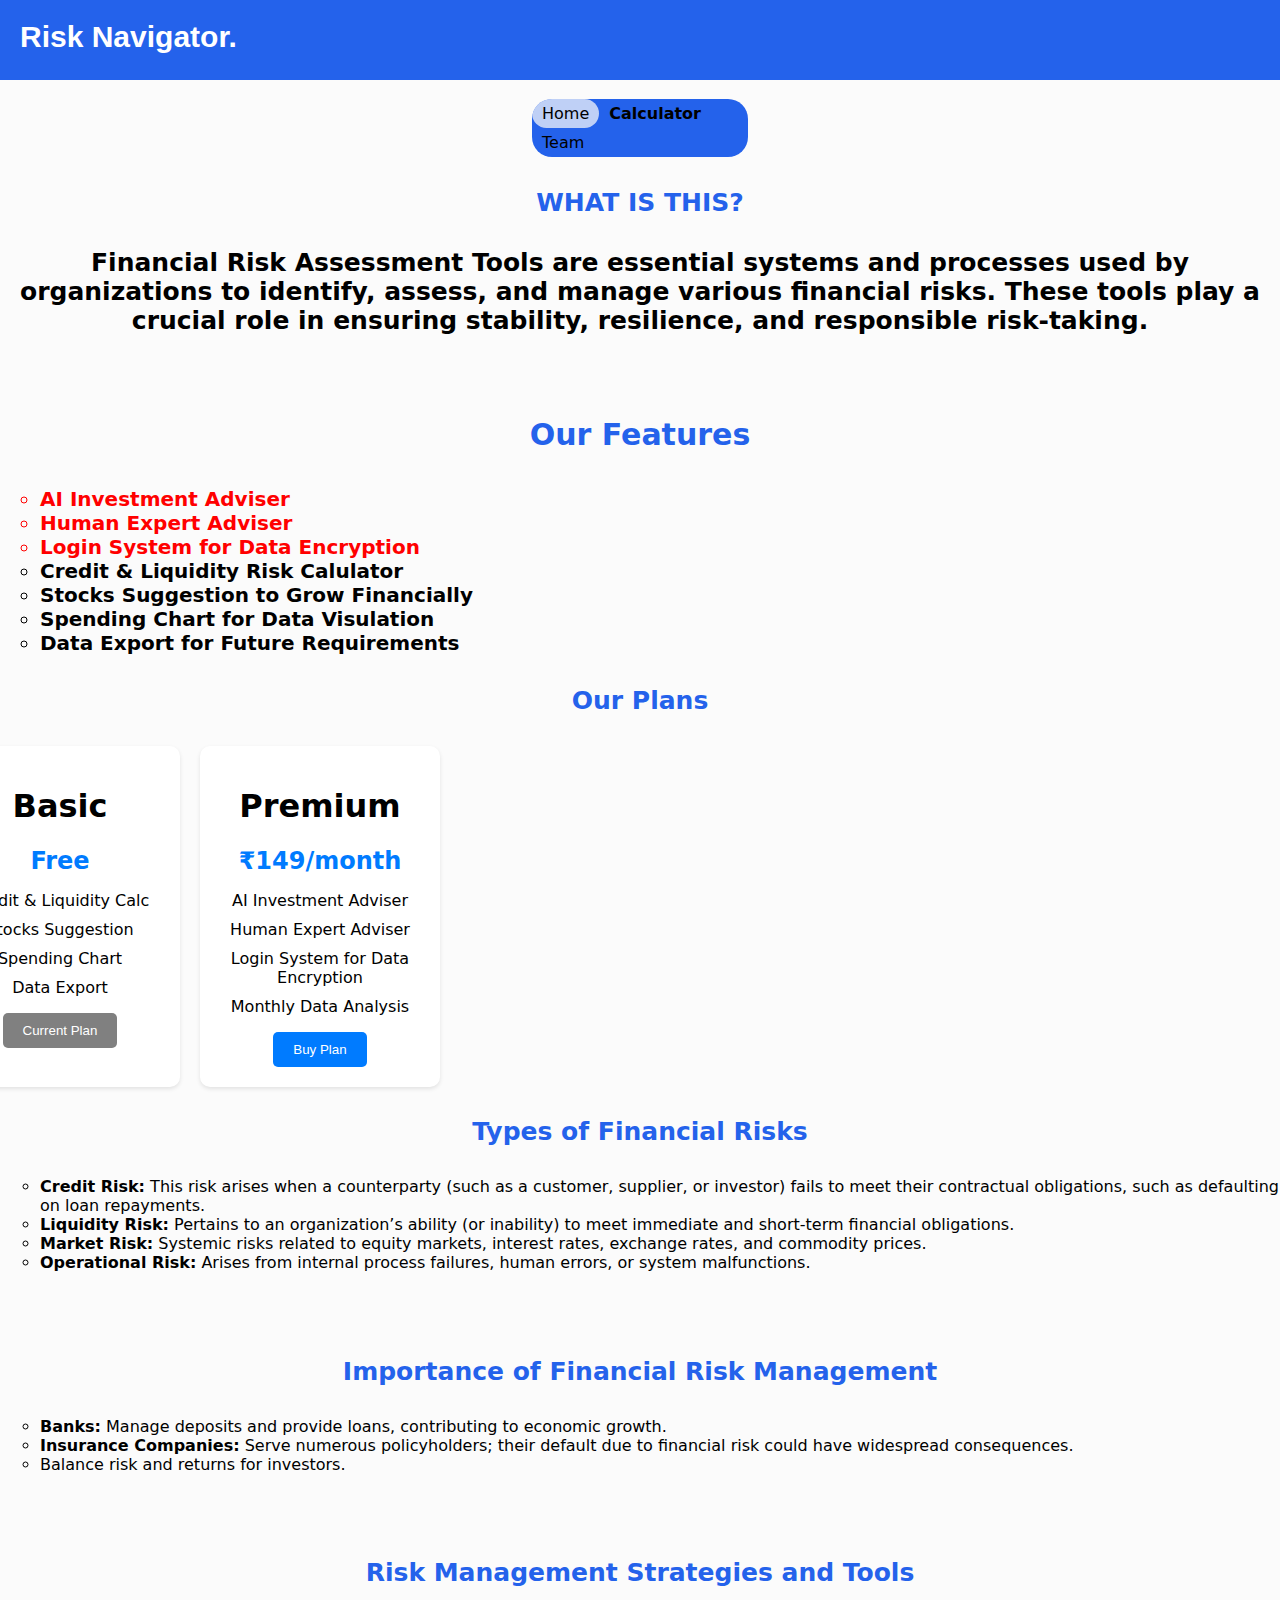
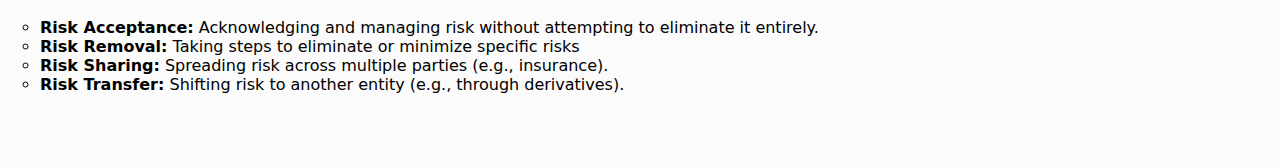
<file: index.html>
<html lang="en">

<head>
    <meta charset="UTF-8">
    <meta name="viewport" content="width=device-width, initial-scale=1.0">
    <link rel="stylesheet" href="style.css">
    <title>Home</title>
</head>

<body>
    <div class="nav">
        <div class="tit">Risk Navigator.</div>
    </div><br>

    <ul class="ul">
        <li class="li"><a class="active" href="index.html">Home</a></li>
        <li class="li"><a href="calc.html" style="font-weight: bold;">Calculator</a></li>
        <li class="li"><a href="team.html">Team </a></li>
    </ul>

    <div class="m1">
        <h2>WHAT IS THIS?</h2>
        <p style="font-size: 25px;"><b>Financial Risk Assessment Tools are essential systems and processes used by
                organizations to identify, assess, and manage various financial risks. These tools play a crucial role
                in ensuring stability, resilience, and responsible risk-taking.</b></p><br><br>

        <div class="main" style="font-size: 20px;">
            <h2 style="font-size: 30px;">Our Features</h2>
            <ul style="font-weight: bold; color: rgb(0, 0, 0);">
                <li style="color: red;">AI Investment Adviser</li>
                <li style="color: red;">Human Expert Adviser </li>
                <li style="color: red;">Login System for Data Encryption</li>
                <li>Credit & Liquidity Risk Calulator</li>

                <li>Stocks Suggestion to Grow Financially</li>
                <li>Spending Chart for Data Visulation</li>
                <li>Data Export for Future Requirements</li>
        </div>







<h2>Our Plans</h2>
        <div class="pricing-table" style="margin-left: -900px;">
            <div class="plan">
                <h1>Basic</h1>
                <p class="price">Free</p>
                <ul class="u">
                    <li class="l">Credit & Liquidity Calc</li>

                    <li class="l">Stocks Suggestion</li>
                    <li class="l">Spending Chart</li>
                    <li class="l">Data Export</li>
                </ul>
                <button style="background-color: gray;">Current Plan</button>
            </div>
            <div class="plan">
                <h1>Premium</h2>
                    <p class="price">₹149/month</p>
                    <ul class="u">
                        <li class="l">AI Investment Adviser</li>
                        <li class="l">Human Expert Adviser</li>
                        <li class="l">Login System for Data Encryption</li>
                        <li>Monthly Data Analysis</li>
                    </ul>
                    <button>Buy Plan</button>
            </div>
        </div>











        <h2>Types of Financial Risks</h2>
        <ul>
            <li><b>Credit Risk:</b> This risk arises when a counterparty (such as a customer, supplier, or investor)
                fails to meet their contractual obligations, such as defaulting on loan repayments.</li>
            <li><b>Liquidity Risk:</b> Pertains to an organization’s ability (or inability) to meet immediate and
                short-term financial obligations.</li>
            <li><b>Market Risk:</b> Systemic risks related to equity markets, interest rates, exchange rates, and
                commodity prices.</li>
            <li><b>Operational Risk:</b> Arises from internal process failures, human errors, or system malfunctions.
            </li>
        </ul><br><br>

        <h2>Importance of Financial Risk Management</h2>
        <ul>
            <li><b>Banks:</b> Manage deposits and provide loans, contributing to economic growth.</li>
            <li><b>Insurance Companies:</b> Serve numerous policyholders; their default due to financial risk could have
                widespread consequences.</li>
            <li>
                <bInvestment Managers:></b> Balance risk and returns for investors.
            </li>
        </ul><br><br>

        <h2>Risk Management Strategies and Tools</h2>
        <ul>
            <li><b>Risk Acceptance:</b> Acknowledging and managing risk without attempting to eliminate it entirely.
            </li>
            <li><b>Risk Removal:</b> Taking steps to eliminate or minimize specific risks</li>
            <li><b>Risk Sharing:</b> Spreading risk across multiple parties (e.g., insurance).</li>
            <li><b>Risk Transfer:</b> Shifting risk to another entity (e.g., through derivatives).</li>
        </ul>
    </div>

    <br><br><br>
</body>

</html>
</file>
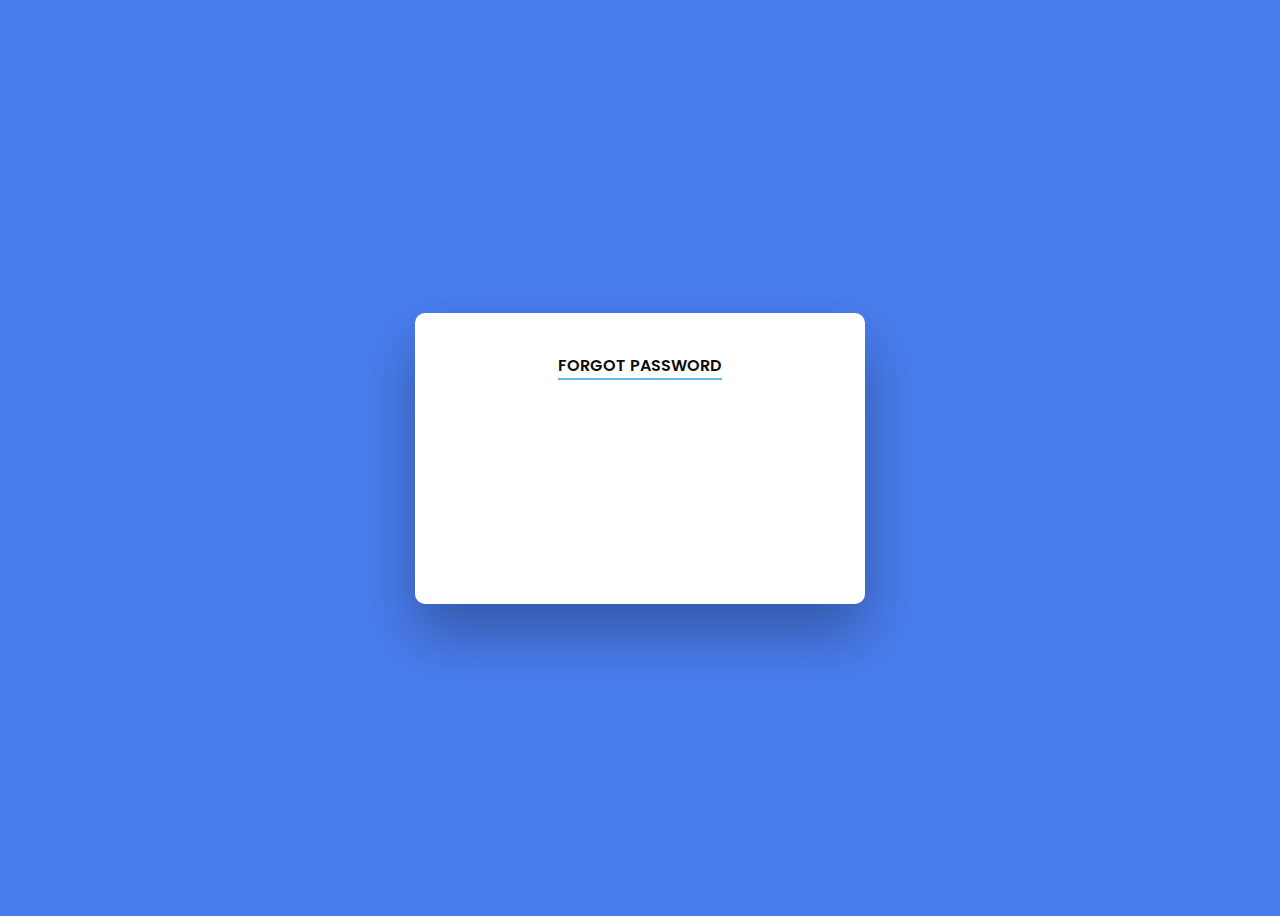
<file: FP.html>
<!DOCTYPE html>
<html lang="en">

<head>
    <meta charset="utf-8">
    <meta content="width=device-width, initial-scale=1.0" name="viewport">

    <title>PANKAJ CHAVAN</title>
    <link rel="stylesheet" href="login.css">
</head>

<body>


<div class="wrapper fadeInDown">
    <div id="formContent">
      <!-- Tabs Titles -->
     <a href="login2.html"> <h2 class="active">FORGOT PASSWORD </h2></a>
      <!-- Login Form -->
      <form action="login.html">
        <input type="text" id="login" class="fadeIn second" name="login" placeholder="Enter Your Email">
        <input type="text" id="password" class="fadeIn third" name="login" placeholder="OTP">
        <input type="submit" class="fadeIn fourth" value="CHANGE PASSWORD">
      </form>
      
  
    </div>
  </div>

</body>
</file>
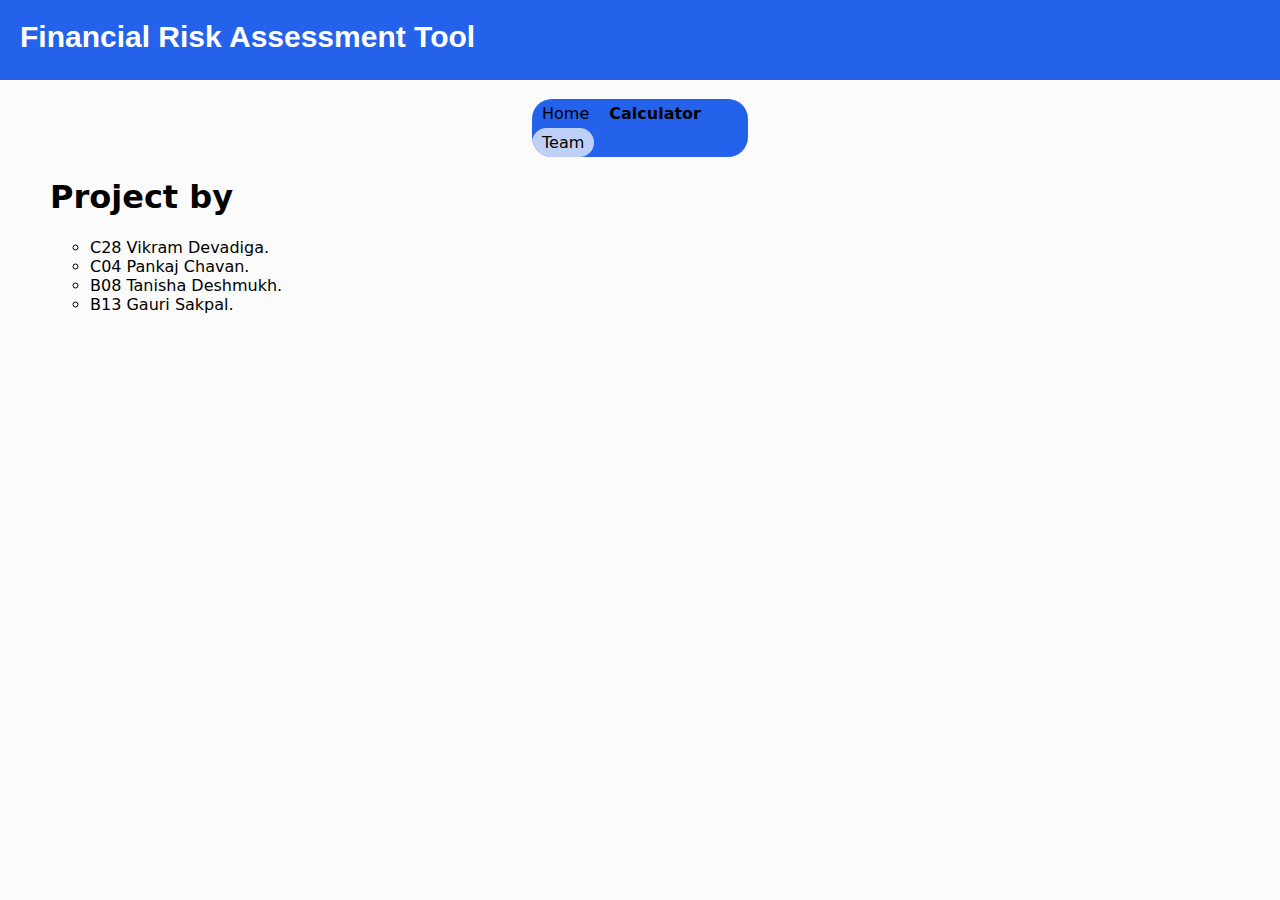
<file: team.html>
<html lang="en">

<head>
    <meta charset="UTF-8">
    <meta name="viewport" content="width=device-width, initial-scale=1.0">
    <link rel="stylesheet" href="style.css">
    <title>Home</title>
</head>

<body>
    <div class="nav">
        <div class="tit">Financial Risk Assessment Tool</div>
    </div><br>

    <ul class="ul">
        <li class="li"><a href="index.html">Home</a></li>
        <li class="li"><a href="calc.html" style="font-weight: bold;">Calculator</a></li>
        <li class="li"><a class="active" href="team.html">Team </a></li>
    </ul>
    

    <div class="main" style="margin-left: 50px;">
        <h1>Project by</h1>
        <ul>
            <li>C28 Vikram Devadiga.</li>
            <li>C04 Pankaj Chavan.</li>
            <li>B08 Tanisha Deshmukh.</li>
            <li>B13 Gauri Sakpal.</li>
        </ul>
    </div>











</body>

</html>
</file>
<file: style.css>
body{
    margin: 0;
    padding: 0;
    font-family: system-ui, -apple-system, BlinkMacSystemFont, 'Segoe UI', Roboto, Oxygen, Ubuntu, Cantarell, 'Open Sans', 'Helvetica Neue', sans-serif;
    background-color: rgba(167, 167, 167, 0.047);
}

.nav{
    background-color: #2462eb;
    height: 80px;
    color: white;
    font-weight: bold;
    padding-left: 20px;
}
.tit{
    padding-top: 20px;
    font-size: 30px;
    font-family: "Jersey 20", sans-serif;

}

h2{
    text-align: center;
    color: #2462eb;
    padding: 10px;
    font-size: 25px;
}
p{
    text-align: center;
    margin: 10px;
}
.ul {
    list-style-type:none;
    width: 216px;
    margin: auto;
    padding: 0;
    overflow: hidden;
    background-color: #2462eb;
    border-radius: 20px;
  }
  
  .li {
    float: left;
  }
  
  .li a {
    display: block;
    color: white;
    text-align: center;
    padding: 5px 10px;
    text-decoration: none;
    color: black;
  }
  
  .li a:hover:not(.active) {
    background-color: #0000006b;
    border-radius: 30px;
    color: white;
  }
  
  .active {
    background-color: rgba(250, 250, 250, 0.729);
    border-radius: 30px;
  }

  ul{
    list-style-type:circle;
  }
































  /* styles.css */


.pricing-table {
  display: flex;
  justify-content: center;
  gap: 20px;
}

.plan {
  background-color: #fff;
  padding: 20px;
  border-radius: 10px;
  box-shadow: 0 2px 4px rgba(0, 0, 0, 0.1);
  text-align: center;
  width: 200px;
}

.recommended {
  border: 2px solid #007bff;
}

.price {
  font-size: 24px;
  font-weight: bold;
  color: #007bff;
}

.u {
  list-style: none;
  padding: 0;
}

.l {
  margin-bottom: 10px;
}

button {
  background-color: #007bff;
  color: #fff;
  border: none;
  padding: 10px 20px;
  border-radius: 5px;
  cursor: pointer;
  transition: background-color 0.3s;
}

button:hover {
  background-color: #0056b3;
}
</file>
<file: login.css>
@import url('https://fonts.googleapis.com/css?family=Poppins');

/* BASIC */

html {
  background-color: #2463ebd4;
}

body {
  font-family: "Poppins", sans-serif;
  height: 100vh;
}

a {
  color: #92badd;
  display:inline-block;
  text-decoration: none;
  font-weight: 400;
}

h2 {
  text-align: center;
  font-size: 16px;
  font-weight: 600;
  text-transform: uppercase;
  display:inline-block;
  margin: 40px 8px 10px 8px; 
  color: #cccccc;
}



/* STRUCTURE */

.wrapper {
  display: flex;
  align-items: center;
  flex-direction: column; 
  justify-content: center;
  width: 100%;
  min-height: 100%;
  padding: 20px;
}

#formContent {
  -webkit-border-radius: 10px 10px 10px 10px;
  border-radius: 10px 10px 10px 10px;
  background: #fff;
  padding: 30px;
  width: 90%;
  max-width: 450px;
  position: relative;
  padding: 0px;
  -webkit-box-shadow: 0 30px 60px 0 rgba(0,0,0,0.3);
  box-shadow: 0 30px 60px 0 rgba(0,0,0,0.3);
  text-align: center;
}

#formFooter {
  background-color: #f6f6f6;
  border-top: 1px solid #dce8f1;
  padding: 25px;
  text-align: center;
  -webkit-border-radius: 0 0 10px 10px;
  border-radius: 0 0 10px 10px;
}



/* TABS */

h2.inactive {
  color: #cccccc;
}

h2.active {
  color: #0d0d0d;
  border-bottom: 2px solid #5fbae9;
}



/* FORM TYPOGRAPHY*/

input[type=button], input[type=submit], input[type=reset]  {
  background-color: #2462eb;
  border: none;
  color: white;
  padding: 15px 80px;
  text-align: center;
  text-decoration: none;
  display: inline-block;
  text-transform: uppercase;
  font-size: 13px;
  -webkit-box-shadow: 0 10px 30px 0 rgba(95,186,233,0.4);
  box-shadow: 0 10px 30px 0 rgba(95,186,233,0.4);
  -webkit-border-radius: 5px 5px 5px 5px;
  border-radius: 5px 5px 5px 5px;
  margin: 5px 20px 40px 20px;
  -webkit-transition: all 0.3s ease-in-out;
  -moz-transition: all 0.3s ease-in-out;
  -ms-transition: all 0.3s ease-in-out;
  -o-transition: all 0.3s ease-in-out;
  transition: all 0.3s ease-in-out;
}

input[type=button]:hover, input[type=submit]:hover, input[type=reset]:hover  {
  background-color: #39ace7;
}

input[type=button]:active, input[type=submit]:active, input[type=reset]:active  {
  -moz-transform: scale(0.95);
  -webkit-transform: scale(0.95);
  -o-transform: scale(0.95);
  -ms-transform: scale(0.95);
  transform: scale(0.95);
}

input[type=text] {
  background-color: #f6f6f6;
  border: none;
  color: #0d0d0d;
  padding: 15px 32px;
  text-align: center;
  text-decoration: none;
  display: inline-block;
  font-size: 16px;
  margin: 5px;
  width: 85%;
  border: 2px solid #f6f6f6;
  -webkit-transition: all 0.5s ease-in-out;
  -moz-transition: all 0.5s ease-in-out;
  -ms-transition: all 0.5s ease-in-out;
  -o-transition: all 0.5s ease-in-out;
  transition: all 0.5s ease-in-out;
  -webkit-border-radius: 5px 5px 5px 5px;
  border-radius: 5px 5px 5px 5px;
}

input[type=text]:focus {
  background-color: #fff;
  border-bottom: 2px solid #5fbae9;
}

input[type=text]:placeholder {
  color: #cccccc;
}



/* ANIMATIONS */

/* Simple CSS3 Fade-in-down Animation */
.fadeInDown {
  -webkit-animation-name: fadeInDown;
  animation-name: fadeInDown;
  -webkit-animation-duration: 1s;
  animation-duration: 1s;
  -webkit-animation-fill-mode: both;
  animation-fill-mode: both;
}

@-webkit-keyframes fadeInDown {
  0% {
    opacity: 0;
    -webkit-transform: translate3d(0, -100%, 0);
    transform: translate3d(0, -100%, 0);
  }
  100% {
    opacity: 1;
    -webkit-transform: none;
    transform: none;
  }
}

@keyframes fadeInDown {
  0% {
    opacity: 0;
    -webkit-transform: translate3d(0, -100%, 0);
    transform: translate3d(0, -100%, 0);
  }
  100% {
    opacity: 1;
    -webkit-transform: none;
    transform: none;
  }
}

/* Simple CSS3 Fade-in Animation */
@-webkit-keyframes fadeIn { from { opacity:0; } to { opacity:1; } }
@-moz-keyframes fadeIn { from { opacity:0; } to { opacity:1; } }
@keyframes fadeIn { from { opacity:0; } to { opacity:1; } }

.fadeIn {
  opacity:0;
  -webkit-animation:fadeIn ease-in 1;
  -moz-animation:fadeIn ease-in 1;
  animation:fadeIn ease-in 1;

  -webkit-animation-fill-mode:forwards;
  -moz-animation-fill-mode:forwards;
  animation-fill-mode:forwards;

  -webkit-animation-duration:1s;
  -moz-animation-duration:1s;
  animation-duration:1s;
}

.fadeIn.first {
  -webkit-animation-delay: 0.4s;
  -moz-animation-delay: 0.4s;
  animation-delay: 0.4s;
}

.fadeIn.second {
  -webkit-animation-delay: 0.6s;
  -moz-animation-delay: 0.6s;
  animation-delay: 0.6s;
}

.fadeIn.third {
  -webkit-animation-delay: 0.8s;
  -moz-animation-delay: 0.8s;
  animation-delay: 0.8s;
}

.fadeIn.fourth {
  -webkit-animation-delay: 1s;
  -moz-animation-delay: 1s;
  animation-delay: 1s;
}

/* Simple CSS3 Fade-in Animation */
.underlineHover:after {
  display: block;
  left: 0;
  bottom: -10px;
  width: 0;
  height: 2px;
  background-color: #56baed;
  content: "";
  transition: width 0.2s;
}

.underlineHover:hover {
  color: #0d0d0d;
}

.underlineHover:hover:after{
  width: 100%;
}



/* OTHERS */

*:focus {
    outline: none;
} 

#icon {
  width:60%;
}

* {
  box-sizing: border-box;
}
</file>
